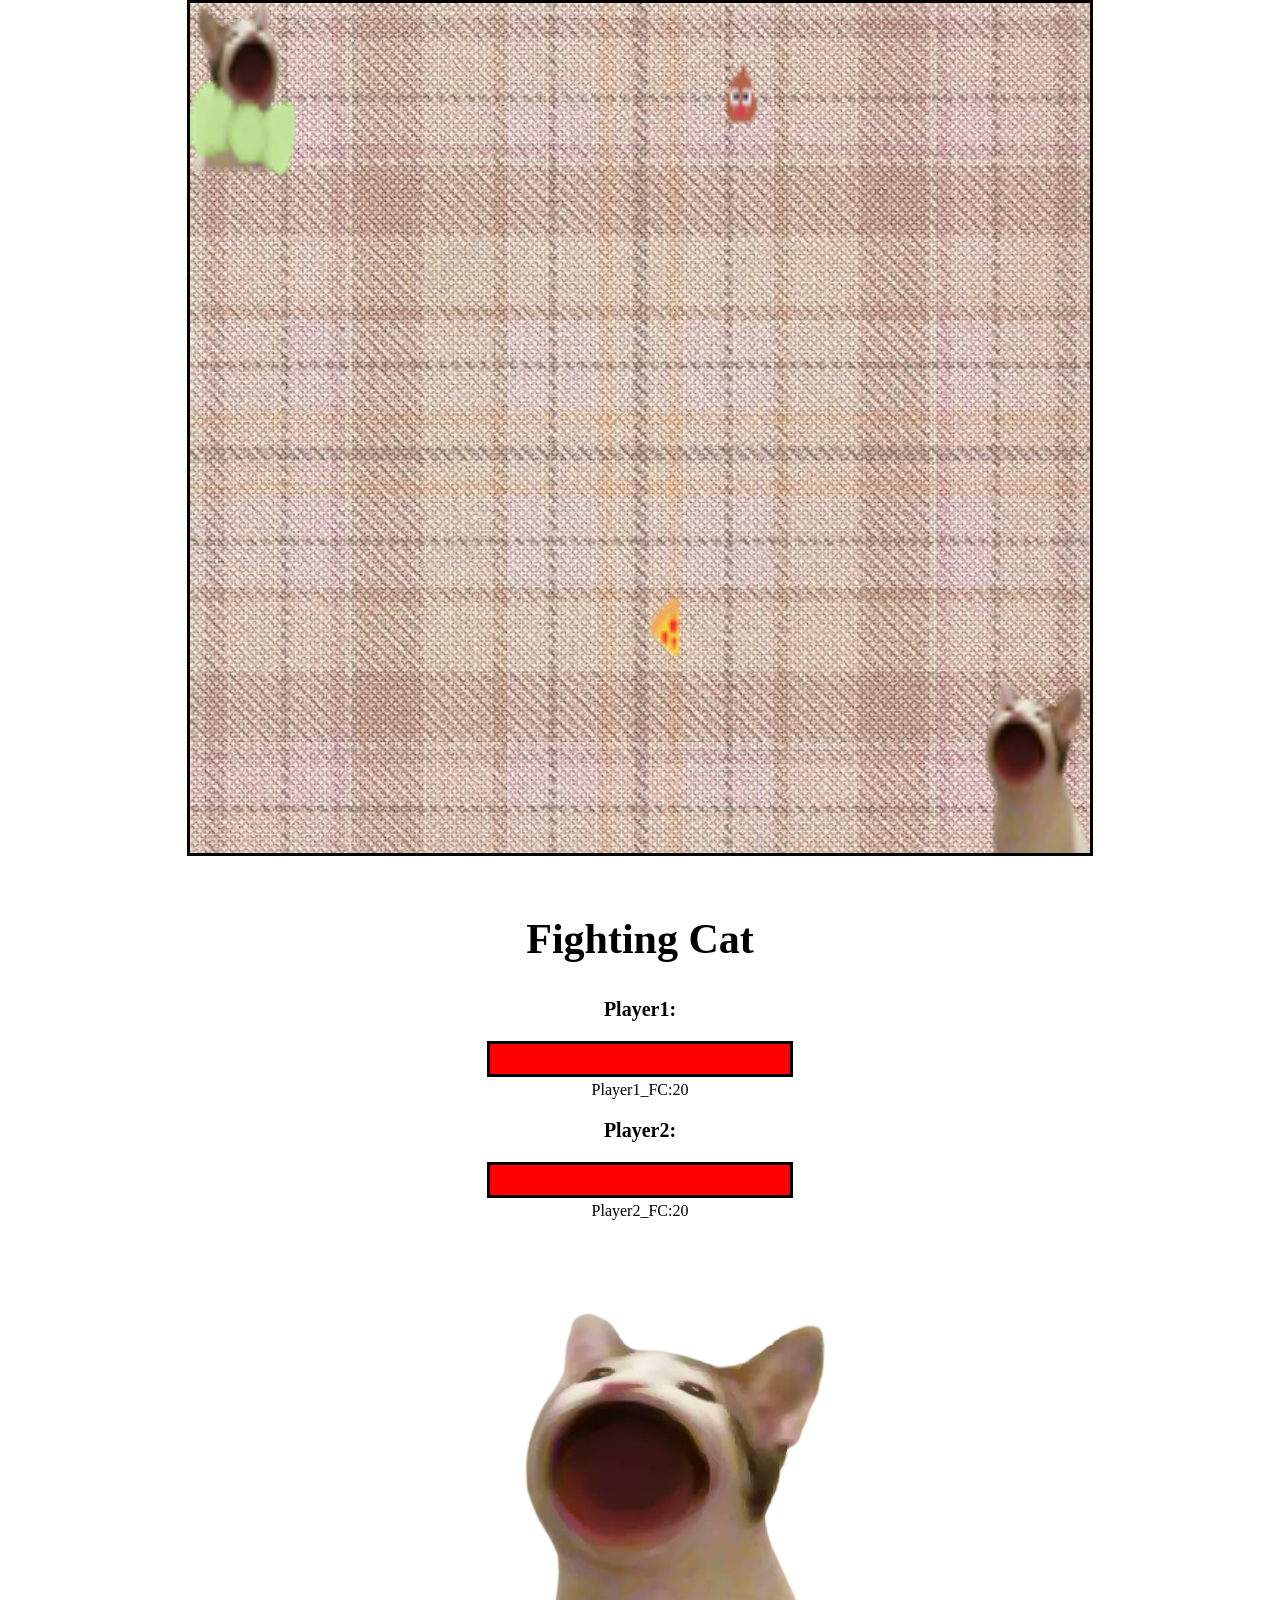
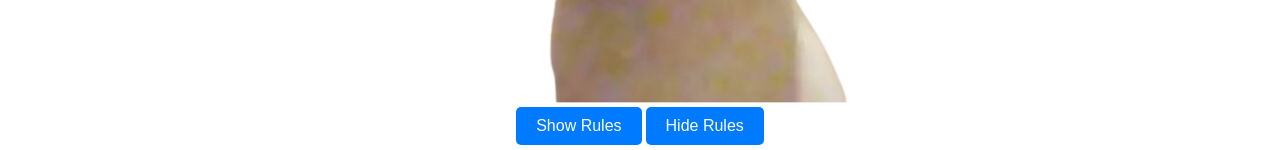
<file: frontpage/catcat/game copy.html>
<!DOCTYPE html>
<html>

<head>
    <meta charset="UTF-8">
    <meta name="viewport" content="width=device-width, initial-scale=1.0">
    <title>Fighting Cat</title>
    <link rel="stylesheet" href="style.css">
    <style>
        body #rules {
            display: none;
            position: absolute;
            top: 20px; /* 调整垂直位置 */
            left: 20px; /* 调整水平位置 */
            padding: 10px;
            border: 1px solid black;
            background-color: white; /* 添加背景色 */
            z-index: 9999; /* 提高层级确保显示在其他元素之上 */
        }
    
        body #rules.show {
            display: block;
        }
    </style>
</head>

<body onload = 'initialize();'>
    <div id="bodybackground">
        <div class="container">            

            <div class="gamezone">
                <canvas id="canvas" width='300' height='150'>
				</canvas>   
            </div>

            <div class="sidebar">

                <h2>Fighting Cat</h2>

                <div id="Player1"><h3>Player1:</h3>
                    <canvas id="canvas1" width='40' height='7'>
                    </canvas>  
                    <div id = 'player1FCValue'>Player1_FC: 0</div>
                </div>

                <p id="player2"><h3>Player2:</h3>
                    <canvas id="canvas2" width='40' height='7'>
                    </canvas> 
                    <div id = 'player2FCValue'>Player2_FC: 0</div>           
                </p>
                
                <div class="corner">
                    <img src="static/cat2left.png" alt="cat2left" style="size: 40px 60px;">
                </div>

                <button onclick="showRules()">Show Rules</button>
                <button onclick="hideRules()">Hide Rules</button>

                <div id="rules" style="display: none;">
                    <h3>Game Rules</h3>
                    <p>The left cat is controlled by "q,w,a,s,d"</p>
                    <p>q stands for closing and opening its mouth</p>
                    <p>Similarly, the right one is controlled by "Space and 4 arrows"</p>
                    <p>The game will be over when one of the cats lose all its fight competence or its hit points.</p>
                </div>


            </div>
        </div>
    </div>


    <script>
        function showRules(){
            document.getElementById('rules').style.display = 'block';
            //console.log('show');
        }

        function hideRules(){
            document.getElementById('rules').style.display = 'none';
        }

        

    </script>
    
    <script src="game01_new(8).js"></script>

</body>

</html>
</file>
<file: frontpage/catcat/style.css>
body{
	display: block;
	margin: 0px;
}

#bodybackground{
	width:100%;
  height:100%;
  background-color: white;
  background-repeat:no-repeat;
  background-size:cover;
  text-align: center;
  background-attachment: fixed;
}

div{
	display: block;
}
.container{
  margin:0px, 10px;
  padding:15px, 5px;
  overflow: hidden;
  z-index: 0;
  display: flex;
  justify-content: space-around;
  flex-wrap: wrap;
}

/* #basket2left{
  bottom: 0px;
  right: 70px;
  width:400px;
  height: 600px;
}  */

/* .gamezone{
  float:left;
  margin:10px 10px;
  padding: 10px 10px;
  height: 850px;
  width: 900px;
} */

#canvas{
  height: 850px;
  width: 900px;
  border:solid;
  background-image: url('static/zhuobu.jpg!con');
  background-size: cover;
}

#canvas1 {
  height: 30px;
  width: 300px;
  border: solid;
}


#canvas2{
  height: 30px;
  width: 300px;
  border:solid;
}

.sidebar{
  float:left;
  margin:10px 10px;
  padding: 10px 10px;
  height: 850px;
  width: 400px;
}

/* .corner{
  position:absolute;
  width: 400px;
  height: 600px;
  overflow: hidden;
  bottom: 0;
} */

#intro{
  text-align: center;
  margin:0px 10px;
  padding: 10px 10px;
}

.lower{
  position:absolute;
  width: 100%;
  height: 600px;
  overflow: hidden;
  bottom: 0;
}

.startButton {
  box-shadow: 0px 10px 14px -7px #9fb4f2;
  background:linear-gradient(to bottom, #7892c2 5%, #8596ab 100%);
  background-color:#7892c2;
  border-radius:8px;
  display:inline-block;
  cursor:pointer;
  color:#ffffff;
  font-family:Arial;
  font-size:20px;
  font-weight:bold;
  padding:13px 32px;
  text-decoration:none;
  text-shadow:0px 1px 0px #d2dcf5;
}

h1{
	font-size: 60px;
}

h2{
  font-size: 42px;
}

h3{
	font-size: 20px;
}
button {
  background-color: #007bff;
  color: white;
  padding: 10px 20px;
  border: none;
  border-radius: 5px;
  font-size: 1rem;
  cursor: pointer;
}
</file>
